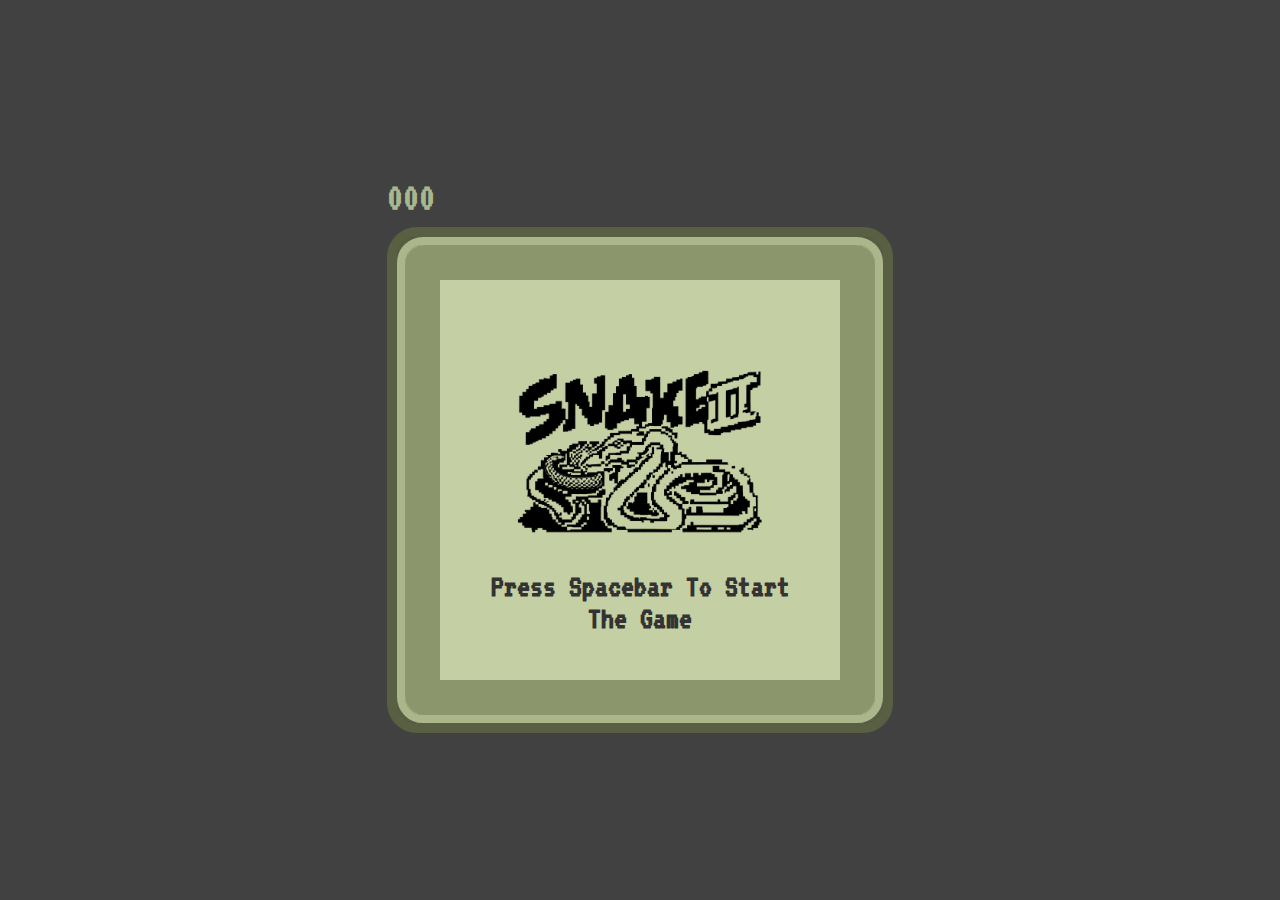
<file: index.html>
<!DOCTYPE html>
<html lang="en">
  <head>
    <meta charset="UTF-8" />
    <meta name="viewport" content="width=device-width, initial-scale=1.0" />
    <link rel="preconnect" href="https://fonts.googleapis.com" />
    <link rel="preconnect" href="https://fonts.gstatic.com" crossorigin />
    <link
      href="https://fonts.googleapis.com/css2?family=VT323&display=swap"
      rel="stylesheet"
    />
    <title>Snake Game</title>
    <link rel="stylesheet" href="style.css" />
    <script src="script.js" defer></script>
  </head>
  <body>
    <div>
      <div class="scores">
        <h1 id="score">000</h1>
        <h1 id="highScore">000</h1>
      </div>
      <div class="game-border-1">
        <div class="game-border-2">
          <div class="game-border-3">
            <div id="game-board"></div>
          </div>
        </div>
      </div>
    </div>
    <h1 id="instruction-text">Press spacebar to start the game</h1>
    <img id="logo" src="snake-game-ai-gen.png" alt="snake-logo" />
  </body>
</html>
</file>
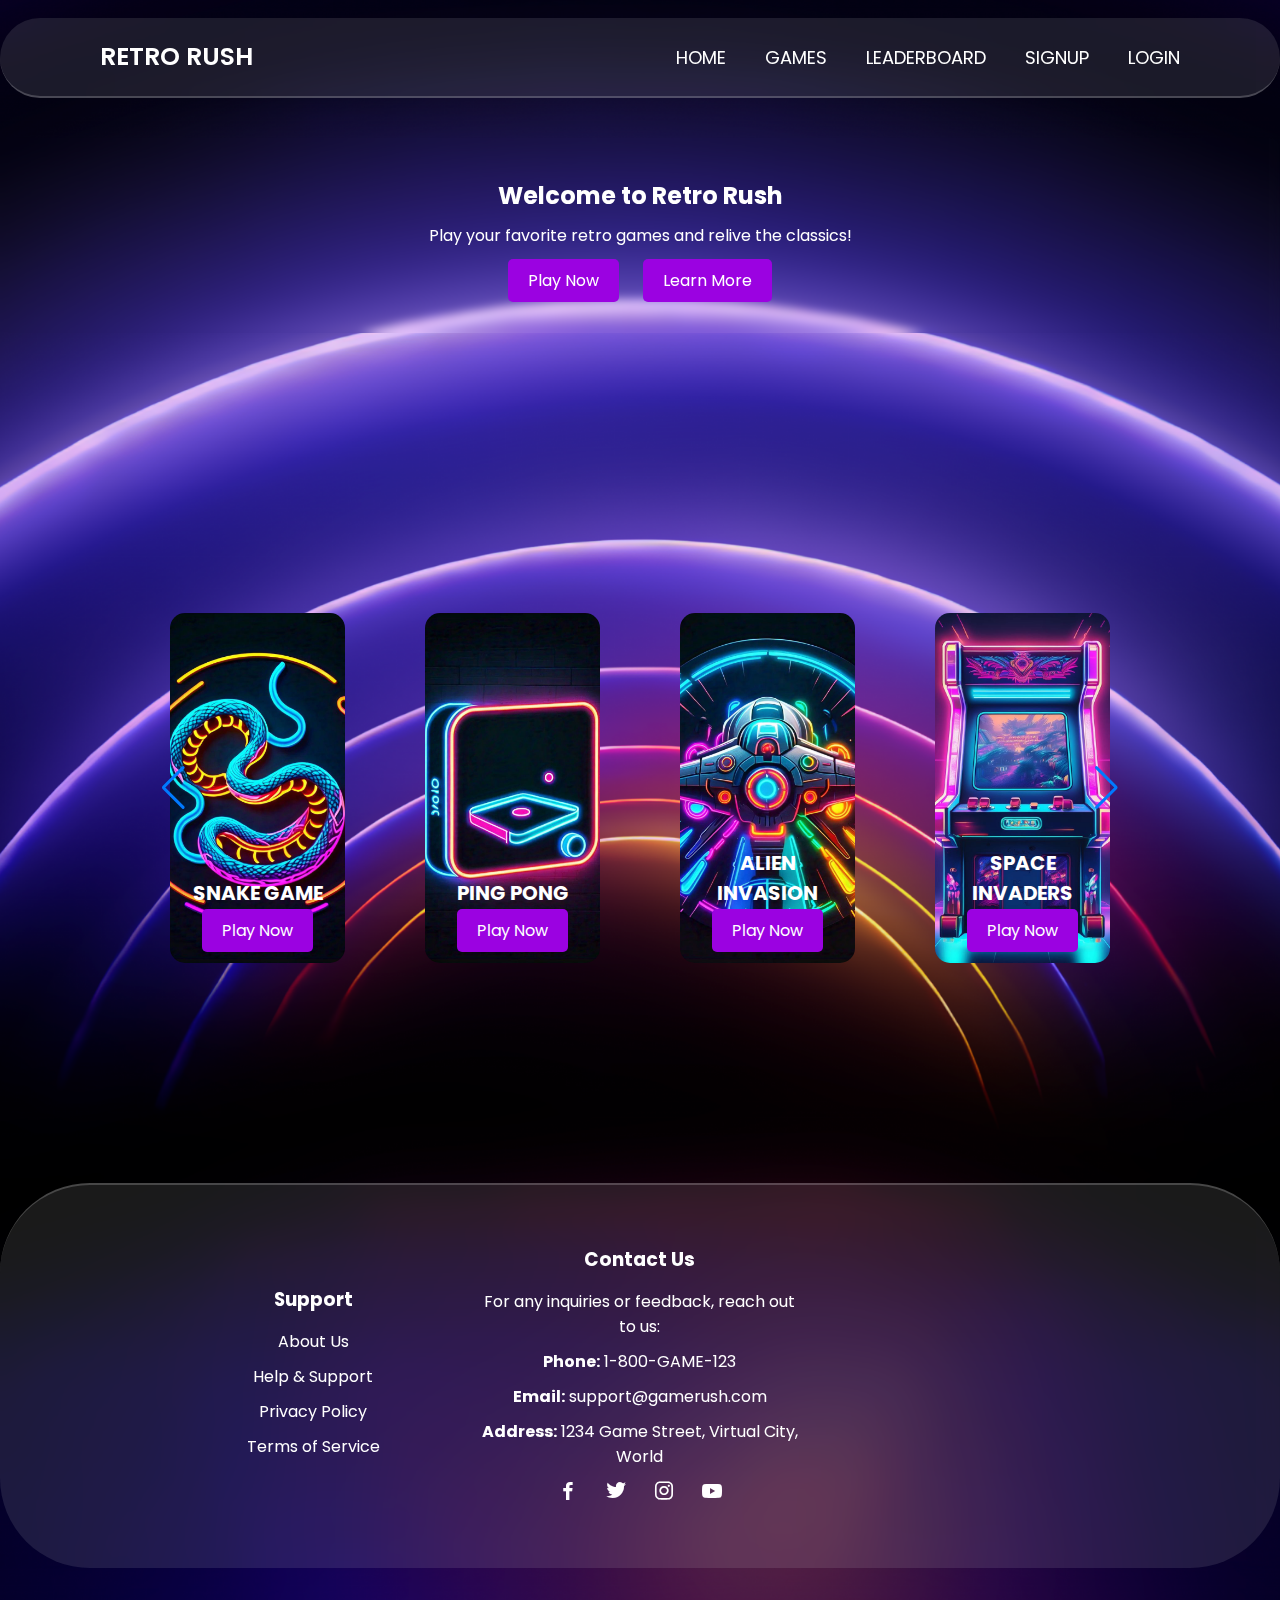
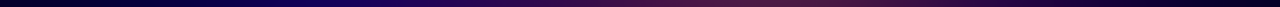
<file: OnlinGaming_Website/index.html>
<!DOCTYPE html>
<html lang="en">
<head>
    <meta charset="UTF-8">
    <meta http-equiv="X-UA-Compatible" content="IE=edge">
    <meta name="viewport" content="width=device-width, initial-scale=1.0">
    <title>RETRO RUSH</title>
    <link rel="stylesheet" href="style.css">
    <link rel="stylesheet" href="card_style.css">
    <link href="https://unpkg.com/boxicons@2.1.4/css/boxicons.min.css" rel="stylesheet">
    <link rel="stylesheet" href="https://unpkg.com/swiper/swiper-bundle.min.css">
</head>
<body>
    <header class="header">
        <a href="index.html" class="logo">RETRO RUSH</a>
        <i class='bx bx-menu' id="menu-icon"></i>
        <nav class="navbar">
            <a href="index.html">HOME</a>
            <a href="#">GAMES</a>
            <a href="#">LEADERBOARD</a>
            <a href="#">SIGNUP</a>
            <a href="#">LOGIN</a>
        </nav>
    </header>
<div class="separator-block">
    <div class="heading">
        <h2>Welcome to Retro Rush</h2>
        <p>Play your favorite retro games and relive the classics!</p>
        <div class="btns">
            <a href="#" class="btn">Play Now</a>
            <a href="#" class="btn">Learn More</a>
        </div>
    </div>
</div>


</div>
    
    
</div>
<div class="container1">
    <div class="swiper mySwiper">
        <div class="swiper-wrapper">
            <!-- Card 1 -->
            <div class="swiper-slide">
                <div class="card" style="background-image: url('game1.jpg');">
                    <div class="card-body">
                        <h5 class="card-title">SNAKE GAME</h5>
                        <a href="game1_output.html" class="btn">Play Now</a>
                    </div>
                </div>
            </div>

            <!-- Card 2 -->
            <div class="swiper-slide">
                <div class="card" style="background-image: url('game2.jpg');">
                    <div class="card-body">
                        <h5 class="card-title">PING PONG</h5>
                        <a href="#" class="btn">Play Now</a>
                    </div>
                </div>
            </div>

            <!-- Card 3 -->
            <div class="swiper-slide">
                <div class="card" style="background-image: url('game3.jpg');">
                    <div class="card-body">
                        <h5 class="card-title">ALIEN INVASION</h5>
                        <a href="game2_output.html" class="btn">Play Now</a>
                    </div>
                </div>
            </div>

            <!-- Card 4 -->
            <div class="swiper-slide">
                <div class="card" style="background-image: url('game4.jpg');">
                    <div class="card-body">
                        <h5 class="card-title">SPACE INVADERS</h5>
                        <a href="#" class="btn">Play Now</a>
                    </div>
                </div>
            </div>

            <!-- Card 5 -->
            <div class="swiper-slide">
                <div class="card" style="background-image: url('game5.jpg');">
                    <div class="card-body">
                        <h5 class="card-title">PAC-MAN</h5>
                        <a href="#" class="btn">Play Now</a>
                    </div>
                </div>
            </div>

            <!-- Card 6 -->
            <div class="swiper-slide">
                <div class="card" style="background-image: url('game6.jpg');">
                    <div class="card-body">
                        <h5 class="card-title">BREAKOUT</h5>
                        <a href="#" class="btn">Play Now</a>
                    </div>
                </div>
            </div>

            <!-- Card 7 -->
            <div class="swiper-slide">
                <div class="card" style="background-image: url('game7.jpg');">
                    <div class="card-body">
                        <h5 class="card-title">TETRIS</h5>
                        <a href="#" class="btn">Play Now</a>
                    </div>
                </div>
            </div>

            <!-- Card 8 -->
            <div class="swiper-slide">
                <div class="card" style="background-image: url('game8.jpg');">
                    <div class="card-body">
                        <h5 class="card-title">FROGGER</h5>
                        <a href="#" class="btn">Play Now</a>
                    </div>
                </div>
            </div>
        </div>

        <!-- Swiper Navigation Arrows -->
        <div class="swiper-button-next"></div>
        <div class="swiper-button-prev"></div>
    </div>
</div>

<footer class="footer">
    <div class="faq">
         <h3>Support</h3>
         <ul>
             <li><a href="#">About Us</a></li>
             <li><a href="#">Help & Support</a></li>
             <li><a href="#">Privacy Policy</a></li>
             <li><a href="#">Terms of Service</a></li>    
         </ul>
    </div>
 
    <div class="contact">
         <h3>Contact Us</h3>
         <p>For any inquiries or feedback, reach out to us:</p>
         <div class="phone">
             <p><strong>Phone:</strong> 1-800-GAME-123</p>
         </div>
         <div class="email">
             <p><strong>Email:</strong> support@gamerush.com</p>
         </div>
         <div class="address">
             <p><strong>Address:</strong> 1234 Game Street, Virtual City, World</p>
         </div>
         <div class="icons">
             <a href="#"><i class='bx bxl-facebook'></i></a>
             <a href="#"><i class='bx bxl-twitter'></i></a>
             <a href="#"><i class='bx bxl-instagram'></i></a>
             <a href="#"><i class='bx bxl-youtube'></i></a>
         </div>
    </div>
 </footer>

<!-- Swiper JS -->
<script src="https://unpkg.com/swiper/swiper-bundle.min.js"></script>
<script src="script.js"></script>

</body>
</html>
</file>
<file: style.css>
body {
  display: flex;
  align-items: center;
  justify-content: center;
  height: 100vh;
  margin: 0;
  font-family: 'VT323', monospace;
}

body,
.snake {
  background-color: #414141;
}

#game-board {
  border-radius: 100px;
  display: grid;
  grid-template-columns: repeat(20, 20px);
  grid-template-rows: repeat(20, 20px);
  margin: 5px;
}

.game-border-1 {
  border: #595f43 solid 10px;
  border-radius: 30px;
  box-shadow: inset 0 0 0 10px #595f43;
}

.game-border-2 {
  border: #abb78a solid 8px;
  border-radius: 26px;
  box-shadow: inset 0 0 0 10px #abb78a;
}

.game-border-3 {
  border: #8b966c solid 30px;
  border-radius: 20px;
  box-shadow: inset 0 0 0 5px #8b966c;
}

#instruction-text {
  position: absolute;
  top: 60%;
  color: #333;
  width: 300px;
  text-align: center;
  text-transform: capitalize;
  padding: 30px;
  margin: 0;
}

.scores {
  display: flex;
  justify-content: space-between;
}

#score {
  color: #abb78a;
}

#score,
#highScore {
  font-size: 40px;
  font-weight: bolder;
  margin: 10px 0;
}

#highScore {
  color: #d8ddca;
  display: none;
}

.game-border-3,
#logo {
  background-color: #c4cfa3;
}

.snake {
  border: #5a5a5a 1px dotted;
}

.food {
  background-color: #dedede;
  border: #999 5px solid;
}

#logo {
  position: absolute;
}
</file>
<file: OnlinGaming_Website/style.css>
@import url("https://fonts.googleapis.com/css2?family=Poppins:wght@300;400;500;600;700;800;900&display=swap");

* {
    margin: 0;
    padding: 0;
    box-sizing: border-box;
    font-family: "Poppins", sans-serif;
}

body {
    position: relative;
    min-height: 100vh; /* Ensure the body covers the full height */
    display: flex;
    flex-direction: column; /* Stack the content vertically */
}

body::before {
    content: "";
    position: absolute;
    top: 0;
    left: 0;
    width: 100%;
    height: 100%;
    background: url("background.jpg.png") no-repeat center center / cover;
    background-attachment: fixed;
    transition: transform 0.5s ease; /* Transition for the zoom effect */
    z-index: -1; /* Place behind other content */
}

body:hover::before {
    transform: scale(1.05); /* Zoom effect on hover */
}

.header {
    position: fixed; /* Fix header at the top */
    top: 0;
    left: 0;
    width: 100%;
    padding: 20px 100px;
    background: rgba(255, 255, 255, 0.1);
    display: flex;
    justify-content: space-between;
    align-items: center;
    backdrop-filter: blur(10px);
    border-bottom: 2px solid rgba(255, 255, 255, 0.2);
    z-index: 100;
    border-radius: 10vh;
}

.header::before {
    content: "";
    position: absolute;
    top: 0;
    left: -100%;
    width: 100%;
    height: 100%;
    background: linear-gradient(90deg, transparent, rgba(255, 255, 255, 0.4), transparent);
    transition: 0.5s;
}

.header:hover::before {
    left: 100%;
}

.logo {
    color: #fff;
    font-size: 25px;
    text-decoration: none;
    font-weight: 600;
    cursor: default;
}

.navbar a {
    color: #fff;
    font-size: 18px;
    text-decoration: none;
    margin-left: 35px;
    transition: 0.3s;
}

.navbar a:hover {
    color: #9b02e1;
}

#menu-icon {
    font-size: 36px;
    color: #fff;
    display: none;
}

.container1 {
    width: 100%;
    margin-top: 120px; /* Space below header */
    margin-bottom: 100px; /* Space before footer */
    padding: 100px 150px;
    display: flex;
    flex-wrap: wrap;
    justify-content: center;
}

.card {
    border: none;                    /* No border */
    border-radius: 15px;            /* Rounded corners */
    transition: transform 0.3s ease-in-out; /* Smooth scaling effect */
    margin-bottom: 30px;            /* Space between cards */
    overflow: hidden;                /* Ensures child elements respect the border radius */
}

.card:hover {
    transform: scale(1.05);          /* Scale effect on hover */
}

.card-img-top {
    width: 100%;                     /* Full width for the image */
    height: 200px;                   /* Fixed height */
    object-fit: cover;               /* Cover the area, maintaining aspect ratio */
}

footer {
    width: 100%;
    padding: 60px 150px;
    background: rgba(255, 255, 255, 0.1);
    border-top: 2px solid rgba(255, 255, 255, 0.2); /* Change to border-top */
    backdrop-filter: blur(10px);
    display: grid;
    grid-template-columns: repeat(3, 1fr);
    text-align: center;
    align-items: center;
    margin-top: auto; /* Push footer to the bottom */
    color: #ffffff; /* Set text color to white */
    border-radius: 10vh;
}

footer h3 {
    color: #ffffff; /* Ensure headings are also white */
    margin-bottom: 15px;
}

footer ul {
    list-style: none;
    padding: 0;
}

footer ul li {
    margin: 10px 0;
}

footer ul li a {
    color: #ffffff; /* Set link color to white */
    text-decoration: none;
    transition: 0.3s;
}

footer ul li a:hover {
    color: #9b02e1; /* Hover color */
}

footer .icons i {
    font-size: 24px;
    margin: 0 10px;
    color: #ffffff; /* Set icon color to white */
    transition: 0.3s;
}

footer .icons i:hover {
    color: #9b02e1; /* Hover color for icons */
}

footer .phone,
footer .email,
footer .address {
    margin: 10px 0;
}

/* BREAKPOINTS */
@media (max-width: 992px) {
    .header {
        padding: 1.25rem 4%;
    }
}

@media (max-width: 768px) {
    #menu-icon {
        display: block;
    }

    .navbar {
        position: absolute;
        top: 100%;
        left: 0;
        width: 100%;
        padding: 0.5rem 4%;
        display: none;
    }

    .navbar.active {
        display: block;
    }

    .navbar a {
        display: block;
        margin: 1.5rem 0;
    }

    .container1 {
        padding: 50px 20px;
    }

    footer {
        padding: 30px 20px;
        grid-template-columns: 1fr;
    }
}
.swiper {
    width: 100%;
    padding: 40px 0;
}

.swiper-slide {
    display: flex;
    justify-content: center;
    align-items: center;
}

.swiper-button-next, .swiper-button-prev {
    color: #fff;
    width: 30px;
    height: 30px;
}

.swiper-button-next:hover, .swiper-button-prev:hover {
    color: #9b02e1;
}
main {
    flex: 1;
    display: inline-block;
    justify-content: center;
    align-items: center;
    padding: 20px;

}
.game-container {
    width: 600px;  /* Fixed width */
    height: 600px; /* Fixed height */
    border: 2px solid #ccc;
    overflow: hidden;
    position: relative;
    background-color: #f9f9f9; /* Optional background color */
}
iframe {
    width: 100%;
    height: 100%;
    border: none;
}
</file>
<file: OnlinGaming_Website/card_style.css>
.card {
    border: none;
    border-radius: 15px; /* Rounds the corners */
    transition: transform 0.3s ease-in-out; /* Smooth scaling effect on hover */
    background: rgba(255, 255, 255, 0.1); /* Transparent background for glassmorphism effect */
    backdrop-filter: blur(10px); /* Blur effect for glassmorphism */
    color: white; /* Text color */
    height: 350px; /* Fixed height */
    display: flex; /* Use flexbox to align content */
    flex-direction: column; /* Stack child elements vertically */
    justify-content: flex-end; /* Align content to the bottom */
    padding: 20px; /* Inner padding */
    margin: 20px; /* Margin around the card */
    text-align: center; /* Center text */
    background-size: cover; /* Cover background image */
    background-position: center; /* Center background image */
}

.card-body {
    flex: 0 0 auto; /* Prevent the card body from growing */
}

.card-title {
    font-size: 20px; /* Title font size */
    margin-bottom: 10px; /* Space below title */
}

.btn {
    padding: 10px 20px; /* Button padding */
    border: none; /* No border */
    border-radius: 5px; /* Rounded button corners */
    background-color: #9b02e1; /* Button background color */
    color: white; /* Button text color */
    text-decoration: none; /* No underline */
    transition: background-color 0.3s; /* Smooth background color transition */
}

.btn:hover {
    background-color: #0056b3; /* Darker button color on hover */
}
.header {
    padding-bottom: 20px;
    position: sticky; 
    margin-top: 2vh;/* Add padding to the bottom of the header */
}

.separator-block {
    background-color: rgba(255, 255, 255, 0); /* Semi-transparent background */
    padding: 40px; /* Add padding around the content */
    text-align: center; /* Center align the text */
    backdrop-filter: blur(5px); /* Blur effect */
    color: white; /* Text color */
    margin-top: 40px; /* Add space specifically below the header */
    margin-bottom: 40px; /* Add space below the separator block */
    border-radius: 10px; /* Rounded corners */
}

.heading h2 {
    font-size: 24px; /* Size for the heading */
    margin-bottom: 10px; /* Space below the heading */
}

.heading p {
    margin-bottom: 20px; /* Space below the paragraph */
}

.btns .btn {
    margin: 0 10px; /* Space between buttons */
}
</file>
